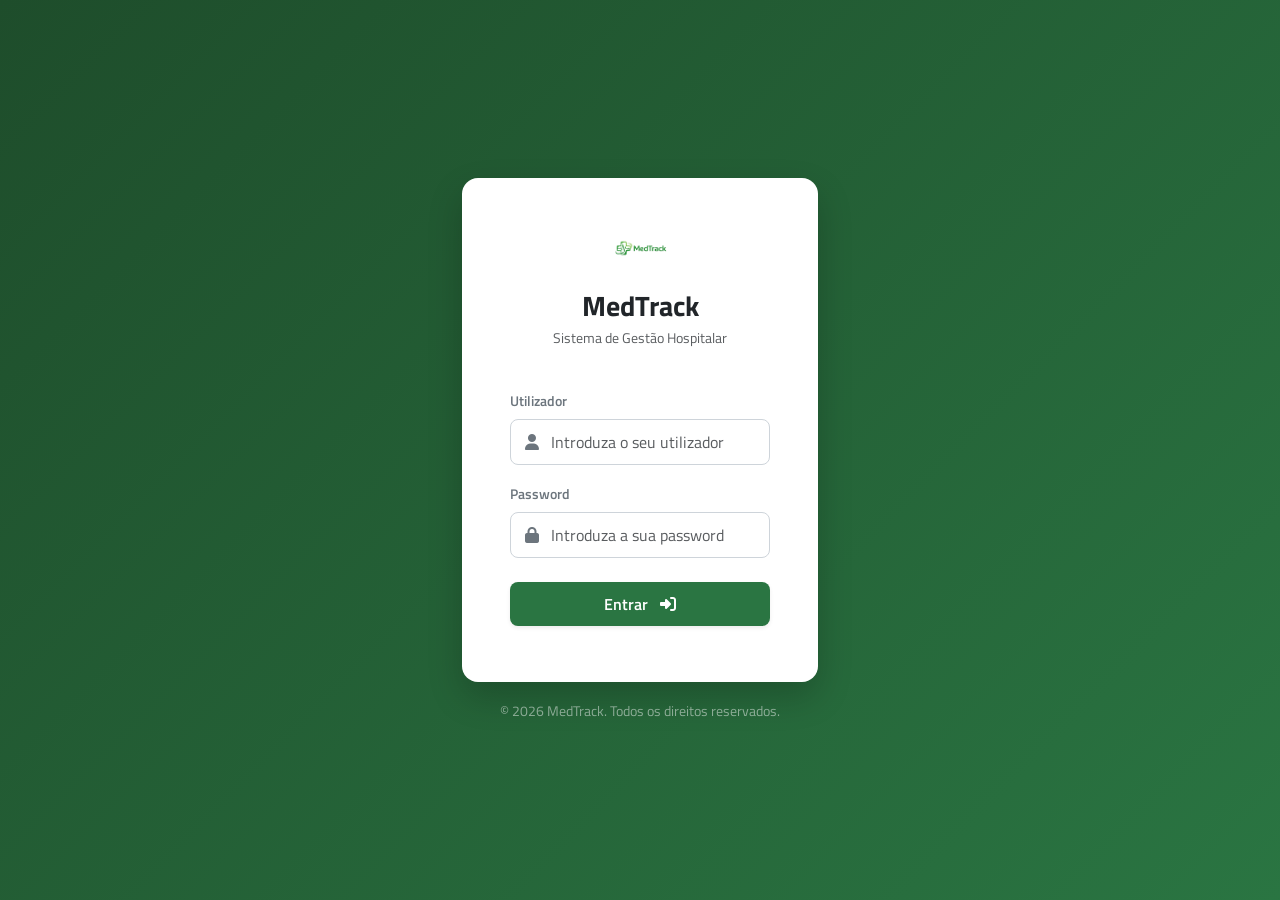
<file: public/login.html>
<!DOCTYPE html>
<html lang="pt">
<head>
    <meta charset="UTF-8">
    <meta name="viewport" content="width=device-width, initial-scale=1.0">
    <title>MedTrack - Login</title>
    <link rel="shortcut icon" href="../assets/img/hosp_icon.png" type="image/png">
    
    <link href="https://cdn.jsdelivr.net/npm/bootstrap@5.3.0/dist/css/bootstrap.min.css" rel="stylesheet">
    <link rel="stylesheet" href="https://cdnjs.cloudflare.com/ajax/libs/font-awesome/6.4.0/css/all.min.css">
    <link href="https://fonts.googleapis.com/css2?family=Titillium+Web:wght@400;600;700&display=swap" rel="stylesheet">

    <style>
        body {
            font-family: 'Titillium Web', sans-serif;
            background: linear-gradient(135deg, #1e4d2b 0%, #2a7542 100%);
            min-height: 100vh;
        }
    </style>
    <link rel="stylesheet" href="../assets/css/1240896.css">
</head>
<body class="d-flex align-items-center justify-content-center py-4">

<div class="container">
    <div class="row justify-content-center">
        <div class="col-12 col-sm-9 col-md-7 col-lg-5 col-xl-4">
            
            <div class="card login-card p-4 p-sm-5">
                
                <div class="text-center mb-4">
                    <a href="index.php">
                        <img src="../assets/img/hosp_icon.png" alt="MedTrack Logo" class="logo-img mb-2" onerror="this.style.display='none'">
                    </a>
                    <h3 class="fw-bold text-dark mt-2 mb-1">MedTrack</h3>
                    <p class="text-muted small">Sistema de Gestão Hospitalar</p>
                </div>
                
                <div id="container-erro"></div>
                
                <form id="formLogin">
                    <div class="mb-3">
                        <label for="username" class="form-label fw-semibold text-secondary small">Utilizador</label> 
                        <div class="input-group-custom">
                            <i class="fa-solid fa-user"></i> 
                            <input type="text" name="username" id="username" class="form-control" placeholder="Introduza o seu utilizador" required autocomplete="username">
                        </div>
                    </div>

                    <div class="mb-4">
                        <label for="password" class="form-label fw-semibold text-secondary small">Password</label>
                        <div class="input-group-custom">
                            <i class="fa-solid fa-lock"></i>
                            <input type="password" name="password" id="password" class="form-control" placeholder="Introduza a sua password" required autocomplete="current-password">
                        </div>
                    </div>

                    <div class="d-grid mb-2">
                        <button type="submit" id="btnEntrar" class="btn btn-green w-100 shadow-sm">
                            Entrar <i class="fa-solid fa-right-to-bracket ms-2"></i>
                        </button>
                    </div>
                </form>

            </div> 
            <div class="text-center mt-3">
                <small class="text-white-50">&copy; 2026 MedTrack. Todos os direitos reservados.</small>
            </div>

        </div>
    </div>
</div>

<script src="https://cdn.jsdelivr.net/npm/bootstrap@5.3.0/dist/js/bootstrap.bundle.min.js"></script>

<script>
document.getElementById('formLogin').addEventListener('submit', function(e) { 
    //document.getElementById('formLogin'): Procura no documento HTML o formulário que tem o atributo id="formLogin"
    //.addEventListener('submit', ...): Fica à escuta (aguardando) que o utilizador tente submeter o formulário (seja clicando no botão ou pressionando Enter).
    e.preventDefault(); // Impede o recarregamento da página

    const btn = document.getElementById('btnEntrar');
    const containerErro = document.getElementById('container-erro');

    //const btn e const containerErro: Criam referências para o botão de login e para a zona onde as mensagens de erro serão mostradas.
    
    // Desativar o botão para evitar duplos cliques
    btn.disabled = true; 
    containerErro.innerHTML = '';

    // Agrupar os dados do formulário
    const formData = new FormData(this);

    // Enviar via AJAX para o ficheiro PHP
    //fetch(...): Inicia uma comunicação com o servidor em segundo plano.
    fetch('../private/login.php', {
        method: 'POST',
        body: formData
    })
    .then(response => response.json()) // Converte a resposta do PHP em JSON objeto
    .then(data => {
        if (data.sucesso) {
            // Se as credenciais estiverem corretas, redireciona o utilizador
            window.location.href = data.redirecionar;
        } else {
            // Se falhar, exibe a mensagem devolvida pelo PHP e reativa o botão
            containerErro.innerHTML = `
                <div class="alert alert-danger d-flex align-items-center small py-2" role="alert">
                    <i class="fa-solid fa-triangle-exclamation me-2"></i>
                    <div>${data.mensagem}</div>
                </div>
            `;
            btn.disabled = false;
        }
    })
    .catch(error => {
        containerErro.innerHTML = `
            <div class="alert alert-danger d-flex align-items-center small py-2">
                <i class="fa-solid fa-circle-exclamation me-2"></i>
                <div>Erro de comunicação com o servidor. Tente novamente.</div>
            </div>
        `;
        btn.disabled = false;
    });
});
</script>
</body>
</html>
</file>
<file: assets/css/1240896.css>
/* Configurações globais para o corpo (body) da página */
body {
    font-family: 'Titillium Web', sans-serif; /* Define a fonte principal do sistema */
    background-color: #f8f9fa;               /* Define um fundo cinza muito claro (padrão Bootstrap) */
    color: #333;                             /* Define a cor do texto num tom cinza escuro para melhor leitura */
}

/* Secção de destaque (Hero) que costuma ficar no topo da página */
.hero-section {
    /* Cria um fundo degradê que vai do verde escuro (#1e7225) ao verde médio (#289224) a 135 graus */
    background: linear-gradient(135deg, #1e7225 0%, #289224 100%);
    color: white;                            /* Força todos os textos dentro desta secção a serem brancos */
    padding: 100px 0;                        /* Aplica um espaçamento interno grande (100px) no topo e no fundo */
}

/* Classe genérica para dar espaçamento vertical generoso às secções */
.section-padding {
    padding: 80px 0;                         /* Adiciona 80px de margem interna superior e inferior */
}

/* Fundo azul decorativo muito suave */
.bg-light-blue {
    background-color: #f0f4f8;               /* Define a cor de fundo para um azul acinzentado claro */
}

/* Cartões de funcionalidades ou destaques */
.feature-card {
    /* Suaviza as mudanças de animação (posição e sombra) para durarem 0.3 segundos */
    transition: transform 0.3s ease, box-shadow 0.3s ease;
    border: none;                            /* Remove as bordas padrão do cartão */
    border-radius: 10px;                     /* Arredonda os cantos do cartão em 10px */
}

/* Efeito visual quando o utilizador passa o rato por cima do cartão (Hover) */
.feature-card:hover {
    transform: translateY(-5px);             /* Faz o cartão "flutuar" para cima em 5px */
    /* Aplica uma sombra projetada elegante e força o Bootstrap a aceitá-la com o !important */
    box-shadow: 0 10px 20px rgba(0,0,0,0.1) !important;
}

/* Estilização dos links dentro dos cartões de funcionalidades */
.feature-card a {
    text-decoration: none;                   /* Remove o sublinhado padrão dos links */
    color: #2a5298;                          /* Define a cor do texto do link para um tom azul escuro */
}

/* Contentor ou caixa para exibição de imagens de equipamentos médicos */
.equip-img {
    height: 180px;                           /* Força uma altura fixa de 180px */
    object-fit: contain;                     /* Redimensiona a imagem para caber na caixa sem distorcer ou cortar */
    background: #fff;                        /* Dá um fundo puramente branco à imagem */
    padding: 15px;                           /* Afasta as bordas da imagem em 15px */
    border-radius: 8px;                      /* Arredonda os cantos do fundo em 8px */
}

/* Rodapé (Footer) da página */
footer {
    background-color: #289224;               /* Define o fundo do rodapé com o verde da marca */
    color: #a0a0a0;                          /* Define a cor do texto para um cinza claro discreto */
    padding: 30px 0;                         /* Dá um espaçamento interno de 30px acima e abaixo */
}

/* Sobrescrita da classe de espaçamento (esta tem precedência por estar mais abaixo) */
.section-padding {
    padding: 60px 0;                         /* Ajusta o espaçamento vertical das secções para 60px */
}

/* Ajuste específico para as imagens do Carrossel de fotos */
.carousel-img-ajustada {
    height: 450px;                           /* Define uma altura fixa de 450px para o carrossel */
    object-fit: contain;                     /* Garante que a foto aparece inteira na tela sem ser distorcida */
    object-position: center;                 /* Garante que o foco da imagem fica sempre centralizado */
    width: 100%;                             /* Faz a imagem ocupar 100% da largura disponível */
}

/* Customização dos botões/setas de navegação do carrossel */
.carousel-control-prev-icon,
.carousel-control-next-icon {
    background-color: rgba(0, 0, 0, 0.5);    /* Cria um círculo preto com 50% de transparência atrás da seta */
    padding: 20px;                           /* Dá tamanho ao círculo ao redor da seta */
    border-radius: 50%;                      /* Torna o fundo perfeitamente redondo */
    background-size: 50%;                    /* Encolhe o ícone da seta branca para caber bem dentro do círculo */
}

/* Linha decorativa horizontal usada abaixo de títulos */
.h-line {
    width: 60px;                             /* Define uma largura curta de 60px */
    height: 3px;                             /* Define uma espessura fina de 3px (parece uma barra) */
}

/* Caixa/Cartão do formulário de Login */
.login-card {
    border: none;                            /* Remove qualquer borda padrão */
    border-radius: 16px;                     /* Deixa os cantos do cartão bastante arredondados (moderno) */
    /* Cria uma sombra projetada escura e suave, dando o efeito de que o cartão está a flutuar na tela */
    box-shadow: 0 15px 35px rgba(0, 0, 0, 0.2);
    background-color: #ffffff;               /* Fundo branco para destacar do fundo cinza da página */
}

/* Caixas de texto (inputs) do formulário */
.form-control {
    border-radius: 8px;                      /* Arredonda os cantos do input em 8px */
    /* Espaçamentos: 10px topo, 12px direita, 10px fundo, e 40px à esquerda para o ícone não pisar o texto */
    padding: 10px 12px 10px 40px; 
    border: 1px solid #ced4da;               /* Borda fina num cinza neutro */
    transition: all 0.3s ease;               /* Faz qualquer transição (como o foco) ser suave */
}

/* Efeito visual quando o utilizador clica dentro do input (Foco) */
.form-control:focus {
    border-color: #2a7542;                   /* Muda a borda para o verde escuro do sistema */
    /* Cria uma aura/brilho verde semi-transparente ao redor do input */
    box-shadow: 0 0 0 0.25rem rgba(42, 117, 66, 0.25);
}

/* Contentor especial para agrupar o input e o seu respetivo ícone */
.input-group-custom {
    position: relative;                      /* Funciona como ponto de referência para o ícone absoluto */
}

/* Alinhamento dos ícones do Font Awesome (como o cadeado ou utilizador) dentro do input */
.input-group-custom i {
    position: absolute;                      /* Desprende o ícone do fluxo e permite posicioná-lo livremente */
    left: 15px;                              /* Afasta o ícone 15px da borda esquerda do input */
    top: 50%;                                /* Joga o ícone para o meio vertical do bloco */
    transform: translateY(-50%);             /* Ajuste matemático perfeito para centralizar o ícone na vertical */
    color: #6c757d;                          /* Pinta o ícone com um cinza neutro */
    z-index: 10;                             /* Garante que o ícone fica por cima do input e não escondido atrás */
}

/* Botão de submissão (Entrar) costumizado em tons verdes */
.btn-green {
    background-color: #2a7542;               /* Define a cor de fundo para o verde corporativo */
    color: #ffffff;                          /* Texto do botão em branco */
    border-radius: 8px;                      /* Cantos arredondados em 8px seguindo o padrão dos inputs */
    padding: 10px 0;                         /* Dá uma boa altura vertical ao botão */
    font-weight: 600;                        /* Deixa a letra ligeiramente em negrito (semi-bold) */
    transition: all 0.3s ease;               /* Torna os efeitos de clique e passagem de rato suaves */
    border: none;                            /* Remove a borda padrão do botão */
}

/* Efeito ao passar o rato sobre o botão verde */
.btn-green:hover {
    background-color: #1e4d2b;               /* Escurece o verde do botão no hover */
    color: #ffffff;                          /* Mantém o texto em branco */
    transform: translateY(-1px);             /* Dá um micro efeito de elevação (sobe 1px) */
}

/* Imagem do logótipo do sistema */
.logo-img {
    width: 70px;                             /* Fixa a largura do logo em 70px */
    height: auto;                            /* Ajusta a altura automaticamente para não distorcer a imagem */
    transition: transform 0.3s ease;         /* Prepara o logo para uma animação suave de tamanho */
}

/* Efeito ao passar o rato sobre o logótipo */
.logo-img:hover {
    transform: scale(1.05);                  /* Aumenta o tamanho do logo em 5% (efeito de zoom suave) */
}
</file>
